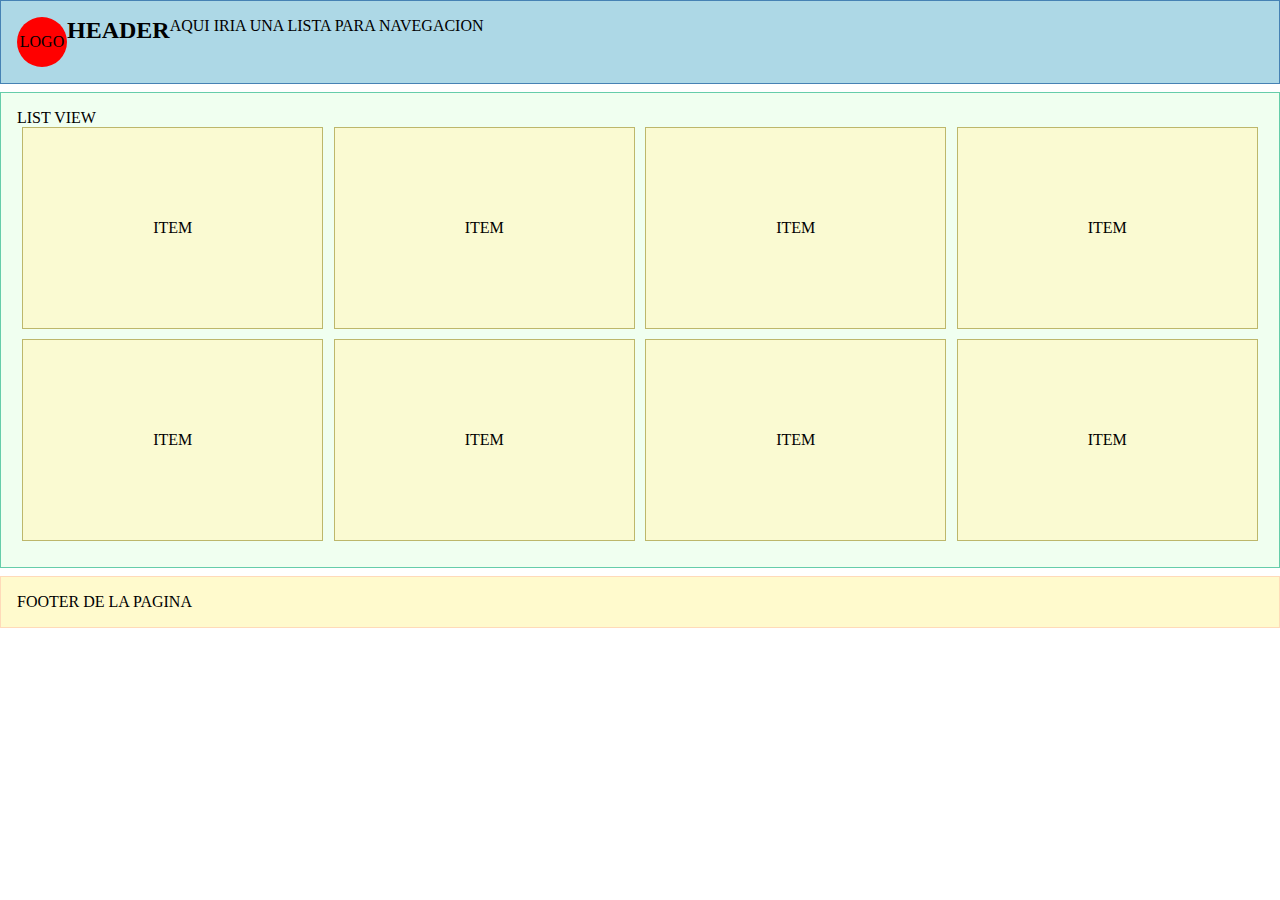
<file: 03/index.html>
<!DOCTYPE html>
<html lang="en">
    <head>
        <meta charset="UTF-8">
        <meta name="viewport" content="width=device-width, initial-scale=1.0">
        <title>Document</title>
        <link rel="StyleSheet" href="estilos.css" type="text/css">
    </head>
    <body>
        <header class="header">
            <div class="circulo">Logo</div> <!-- compoennte de imagen-->
            <h1 class="titulo">header</h1> <!-- componenten Texgo  h1 - h6 - otro tipo de etiquetas ( span / p ...)-->
            <nav class="nav">aqui iria una lista para navegacion</nav> <!-- componente de navgeación / contenedor de enlaces / -->
        </header>

        <main class="main">
            <article class="article">
                <span>list view</span>
                <ul class="list">
                    <li class="item">item</li>
                    <li class="item" id="unico">item</li>
                    <li class="item">item</li>
                    <li class="item">item</li>
                    <li class="item">item</li>
                    <li class="item">item</li>
                    <li class="item">item</li>
                    <li class="item">item</li>
                </ul>
            </article>
        </main>

        <footer class="footer"> footer de la pagina</footer>

    </body>
</html>
</file>
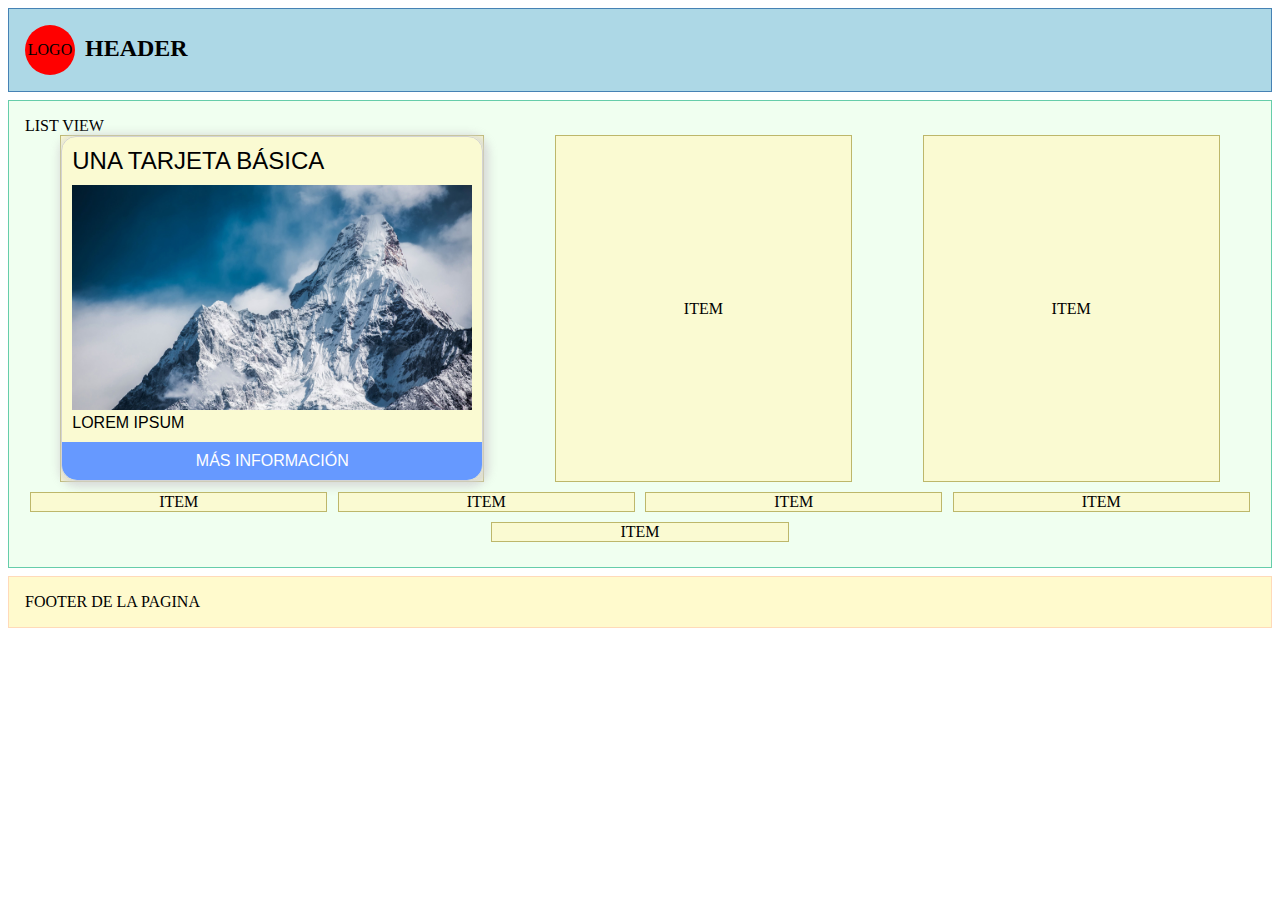
<file: 04/index.html>
<!DOCTYPE html>
<html lang="en">
    <head>
        <meta charset="UTF-8">
        <meta name="viewport" content="width=device-width, initial-scale=1.0">
        <title>Document</title>
        <link rel="StyleSheet" href="estilos.css" type="text/css">
    </head>
    <body>
        <header class="header">
            <div class="circulo">Logo</div>
            <h1 class="titulo">header</h1>
            <nav class="nav">aqui iria una lista para navegacion</nav>
        </header>

        <main class="main">
            <article class="article">
                <span>list view</span>
                <ul class="list">
                    <li class="item">
                        <div class="tarjeta">
                            <div class="titulo">Una tarjeta básica</div>
                            <div class="cuerpo">    <!-- usamos la imagen de BG  ? -->
                                <img src="img/montanias.jpeg" alt="muestra" title="" class="img-card-home"> <!-- o dejamos esta imagen aqui -->
                                lorem ipsum
                            </div>
                            <div class="pie">
                                <a href="#">Más información</a>
                            </div>
                        </div> 
                    </li>
                    <li class="item">item</li>
                    <li class="item">item</li>
                    <li class="item">item</li>
                    <li class="item">item</li>
                    <li class="item">item</li>
                    <li class="item">item</li>
                    <li class="item">item</li>
                </ul>
            </article>
        </main>

        <footer class="footer"> footer de la pagina</footer>

    </body>
</html>
</file>
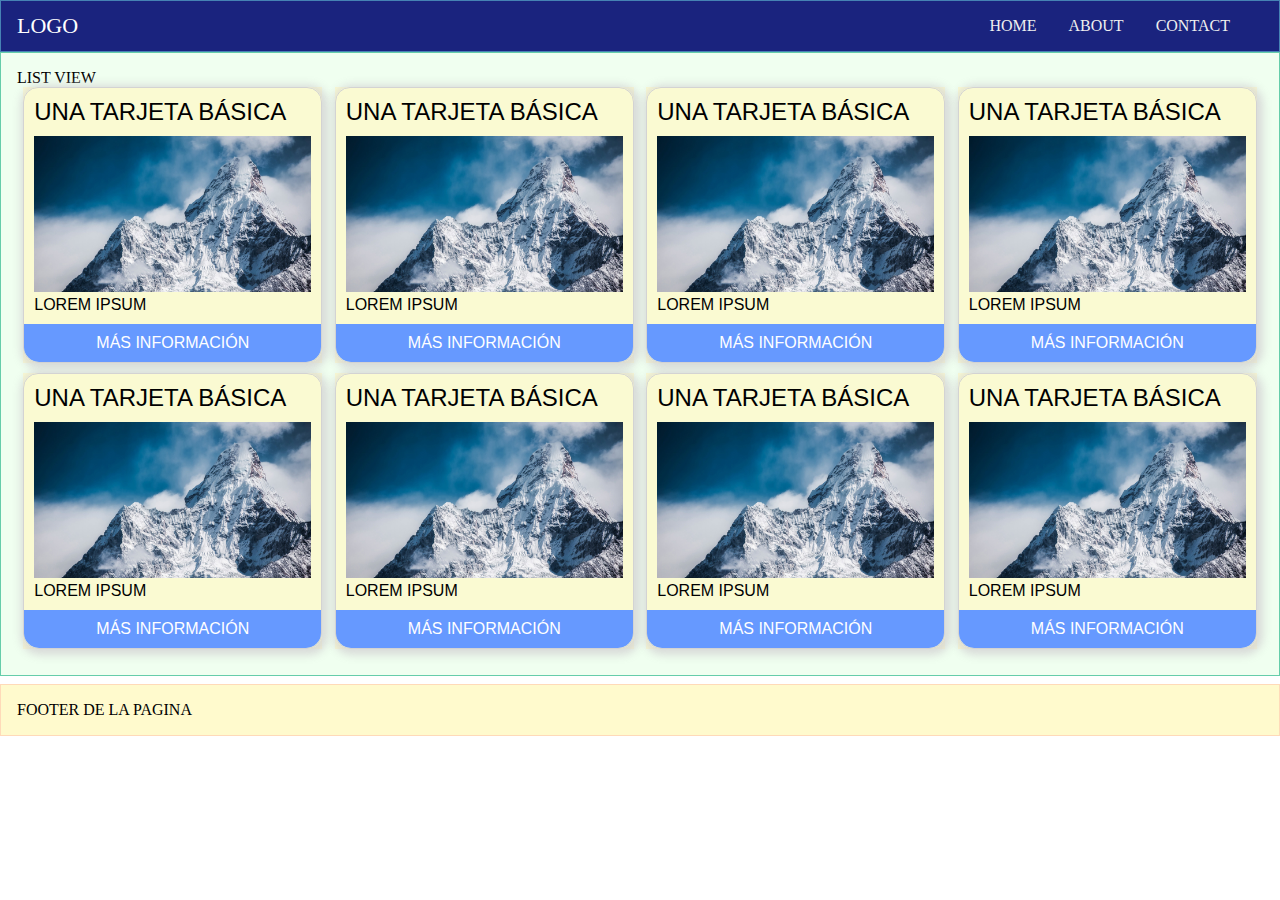
<file: 05/index.html>
<!DOCTYPE html>
<html lang="en">
    <head>
        <meta charset="UTF-8">
        <meta name="viewport" content="width=device-width, initial-scale=1.0">
        <title>Document</title>
        <link rel="StyleSheet" href="estilos.css" type="text/css">
    </head>
    <body>
        <header class="header">

            <nav class="nav">
                <input type="checkbox" id="nav-check">
                <div class="nav-header">
                  <div class="nav-title">
                    Logo
                  </div>
                </div>
                <div class="nav-btn">
                  <label for="nav-check">
                    <span></span>
                    <span></span>
                    <span></span>
                  </label>
                </div>
                
                <ul class="nav-list">
                  <li><a href="#">Home</a></li>
                  <li><a href="#">About</a></li>
                  <li><a href="#">Contact</a></li>
                </ul>
              </nav>
        </header>
        <!-- <header class="header">
            <div class="circulo">Logo</div>
            <h1 class="titulo">header</h1>
            <nav class="nav">aqui iria una lista para navegacion</nav>
            <nav class="nav">
                <input type="checkbox" id="nav-check">
                <div class="nav-header">
                  <div class="nav-title">
                    Logo
                  </div>
                </div>
                <div class="nav-btn">
                  <label for="nav-check">
                    <span></span>
                    <span></span>
                    <span></span>
                  </label>
                </div>
                
                <ul class="nav-list">
                  <li><a href="#">Home</a></li>
                  <li><a href="#">About</a></li>
                  <li><a href="#">Contact</a></li>
                </ul>
              </nav>
        </header> -->

        <main class="main">
            <article class="article">
                
                <span>list view</span>
                <ul class="list">
                    <li class="item">
                        <div class="tarjeta">
                            <div class="titulo">Una tarjeta básica</div>
                            <div class="cuerpo">    
                                <img src="img/montanias.jpeg" alt="muestra" title="" class="img-card-home"> 
                                lorem ipsum
                            </div>
                            <div class="pie">
                                <a href="#">Más información</a>
                            </div>
                        </div> 
                    </li>
                    <li class="item"><div class="tarjeta">
                        <div class="titulo">Una tarjeta básica</div>
                        <div class="cuerpo">    
                            <img src="img/montanias.jpeg" alt="muestra" title="" class="img-card-home"> 
                            lorem ipsum
                        </div>
                        <div class="pie">
                            <a href="#">Más información</a>
                        </div>
                    </div> </li>
                    <li class="item"><div class="tarjeta">
                        <div class="titulo">Una tarjeta básica</div>
                        <div class="cuerpo">   
                            <img src="img/montanias.jpeg" alt="muestra" title="" class="img-card-home"> 
                            lorem ipsum
                        </div>
                        <div class="pie">
                            <a href="#">Más información</a>
                        </div>
                    </div> </li>
                    <li class="item"><div class="tarjeta">
                        <div class="titulo">Una tarjeta básica</div>
                        <div class="cuerpo">    
                            <img src="img/montanias.jpeg" alt="muestra" title="" class="img-card-home">
                            lorem ipsum
                        </div>
                        <div class="pie">
                            <a href="#">Más información</a>
                        </div>
                    </div> </li>
                    <li class="item"><div class="tarjeta">
                        <div class="titulo">Una tarjeta básica</div>
                        <div class="cuerpo"> 
                            <img src="img/montanias.jpeg" alt="muestra" title="" class="img-card-home"> 
                            lorem ipsum
                        </div>
                        <div class="pie">
                            <a href="#">Más información</a>
                        </div>
                    </div> </li>
                    <li class="item"><div class="tarjeta">
                        <div class="titulo">Una tarjeta básica</div>
                        <div class="cuerpo">  
                            <img src="img/montanias.jpeg" alt="muestra" title="" class="img-card-home">
                            lorem ipsum
                        </div>
                        <div class="pie">
                            <a href="#">Más información</a>
                        </div>
                    </div> </li>
                    <li class="item"><div class="tarjeta">
                        <div class="titulo">Una tarjeta básica</div>
                        <div class="cuerpo"> 
                            <img src="img/montanias.jpeg" alt="muestra" title="" class="img-card-home"> 
                            lorem ipsum
                        </div>
                        <div class="pie">
                            <a href="#">Más información</a>
                        </div>
                    </div> </li>
                    <li class="item"><div class="tarjeta">
                        <div class="titulo">Una tarjeta básica</div>
                        <div class="cuerpo">  
                            <img src="img/montanias.jpeg" alt="muestra" title="" class="img-card-home"> 
                            lorem ipsum
                        </div>
                        <div class="pie">
                            <a href="#">Más información</a>
                        </div>
                    </div> </li>
                </ul>
            </article>
        </main>

        <footer class="footer"> footer de la pagina</footer>

    </body>
</html>
</file>
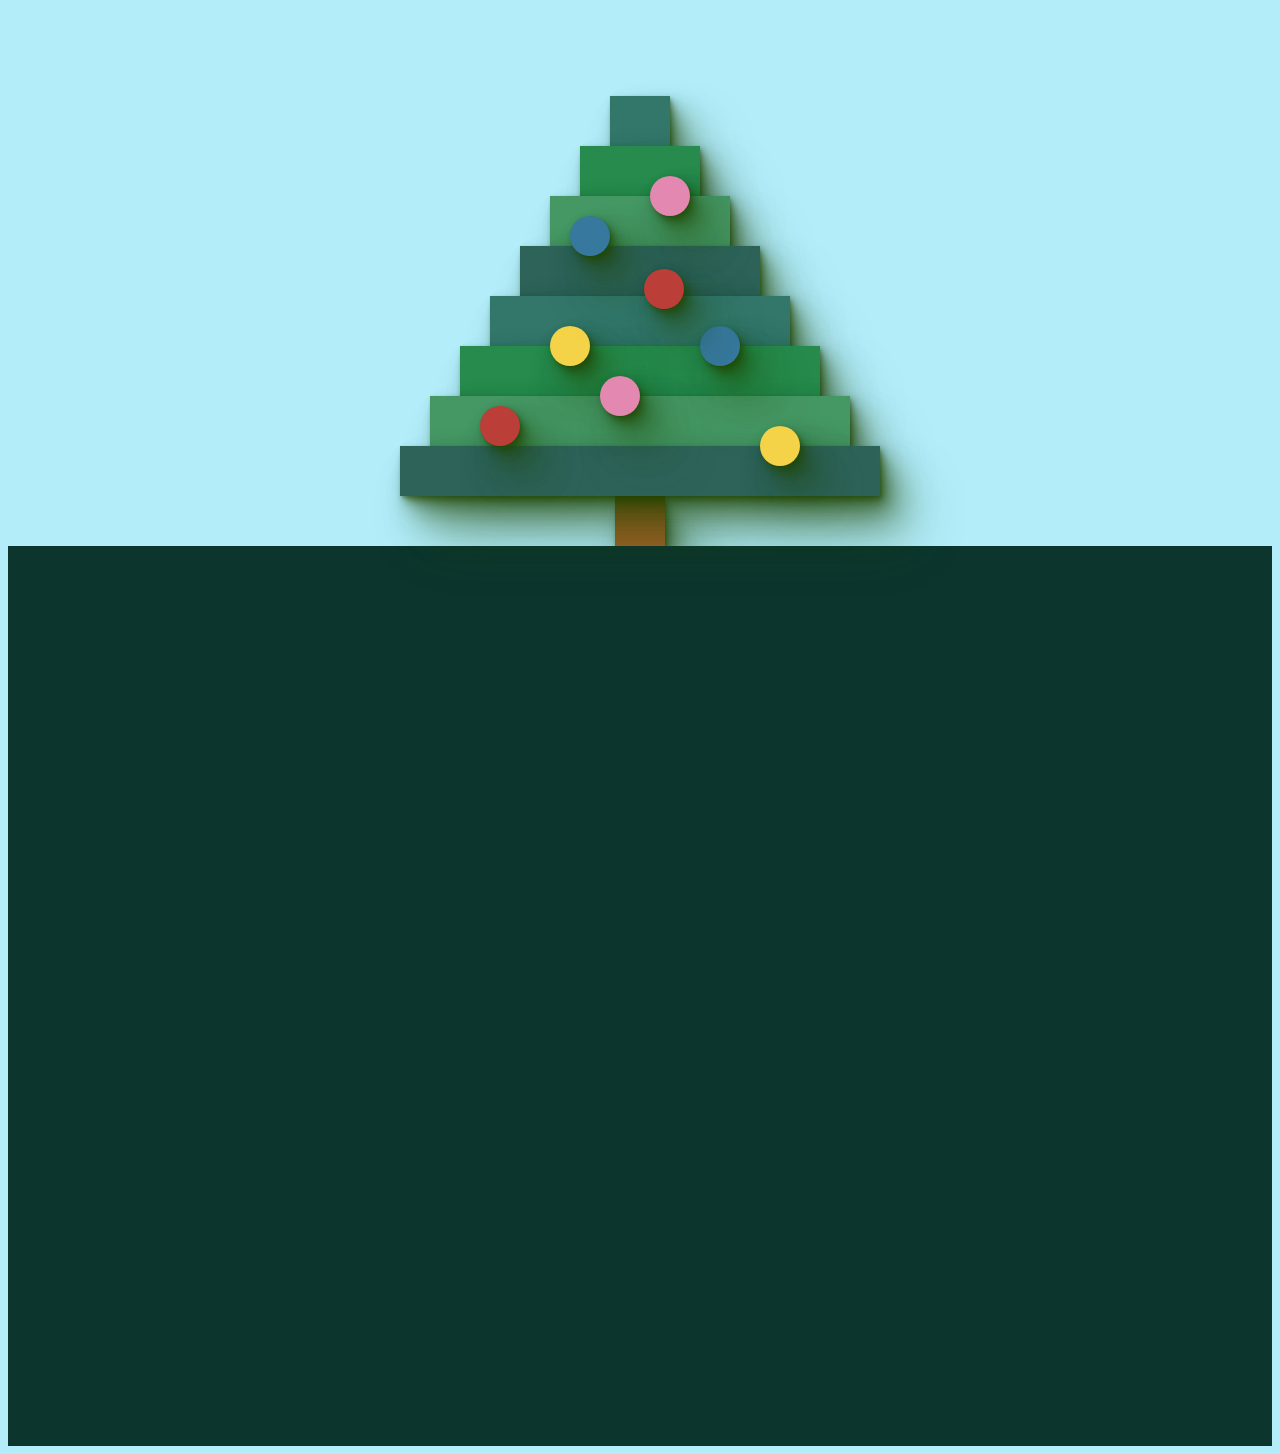
<file: 06_css_XmasTree/index.html>
<!DOCTYPE html>
<html lang="en">
    <head>
        <meta charset="UTF-8">
        <meta name="viewport" content="width=device-width, initial-scale=1.0">
        <title>Document</title>
        <link rel="StyleSheet" href="estilos.css" type="text/css">
    </head>
    <body>
        <div class="xmas">
            <div class="tree">
                <div class="ball">
                    <div class="ball-1"></div>
                    <div class="ball-2"></div>
                    <div class="ball-3"></div>
                    <div class="ball-4"></div>
                    <div class="ball-5"></div>
                    <div class="ball-6"></div>
                    <div class="ball-7"></div>
                    <div class="ball-8"></div>
                    <div class="ball-9"></div>
                </div>
                <div class="tree-1"></div>
                <div class="tree-2"></div>
                <div class="tree-3"></div>
                <div class="tree-4"></div>
                <div class="tree-5"></div>
                <div class="tree-6"></div>
                <div class="tree-7"></div>
                <div class="tree-8"></div>
            </div>
            <div class="trunk"></div>
            <div class="floor"></div>
            
        </div>
    </body>
</html>
</file>
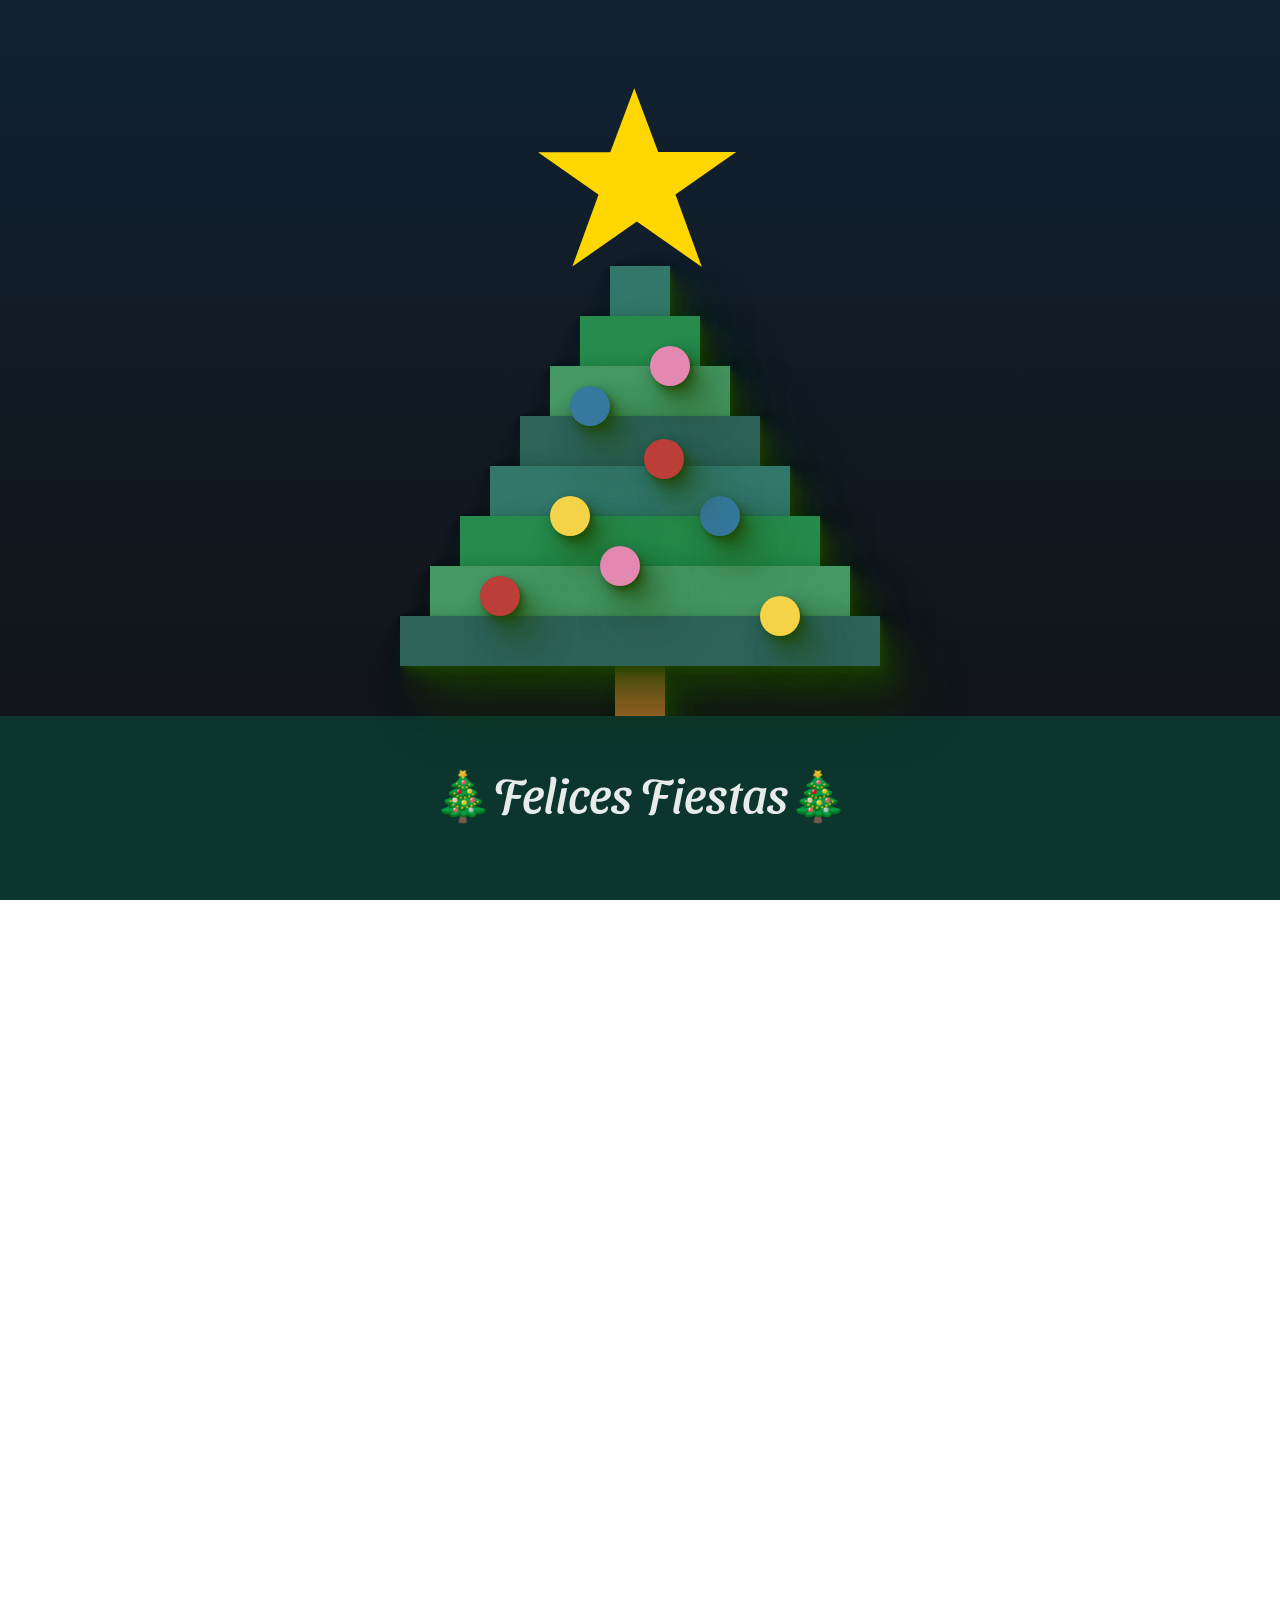
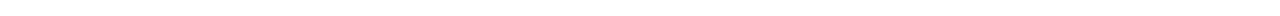
<file: 07_css_XmasTree_Snow/index.html>
<!DOCTYPE html>
<html lang="en">
    <head>
        <meta charset="UTF-8">
        <meta name="viewport" content="width=device-width, initial-scale=1.0">
        <title>Document</title>
        <link rel="StyleSheet" href="estilos.css" type="text/css">
        <link rel="preconnect" href="https://fonts.googleapis.com">
        <link rel="preconnect" href="https://fonts.gstatic.com" crossorigin>
        <link href="https://fonts.googleapis.com/css2?family=Sansita+Swashed&display=swap" rel="stylesheet">
    </head>
    <body>
        <div class="snowflake"></div>
<div class="snowflake"></div>
<div class="snowflake"></div>
<div class="snowflake"></div>
<div class="snowflake"></div>
<div class="snowflake"></div>
<div class="snowflake"></div>
<div class="snowflake"></div>
<div class="snowflake"></div>
<div class="snowflake"></div>
<div class="snowflake"></div>
<div class="snowflake"></div>
<div class="snowflake"></div>
<div class="snowflake"></div>
<div class="snowflake"></div>
<div class="snowflake"></div>
<div class="snowflake"></div>
<div class="snowflake"></div>
<div class="snowflake"></div>
<div class="snowflake"></div>
<div class="snowflake"></div>
<div class="snowflake"></div>
<div class="snowflake"></div>
<div class="snowflake"></div>
<div class="snowflake"></div>
<div class="snowflake"></div>
<div class="snowflake"></div>
<div class="snowflake"></div>
<div class="snowflake"></div>
<div class="snowflake"></div>
<div class="snowflake"></div>
<div class="snowflake"></div>
<div class="snowflake"></div>
<div class="snowflake"></div>
<div class="snowflake"></div>
<div class="snowflake"></div>
<div class="snowflake"></div>
<div class="snowflake"></div>
<div class="snowflake"></div>
<div class="snowflake"></div>
<div class="snowflake"></div>
<div class="snowflake"></div>
<div class="snowflake"></div>
<div class="snowflake"></div>
<div class="snowflake"></div>
<div class="snowflake"></div>
<div class="snowflake"></div>
<div class="snowflake"></div>
<div class="snowflake"></div>
<div class="snowflake"></div>
        <div class="xmas">
            <div class="xmasStar"></div>
            <div class="tree">
                <div class="ball">
                    <div class="ball-1"></div>
                    <div class="ball-2"></div>
                    <div class="ball-3"></div>
                    <div class="ball-4"></div>
                    <div class="ball-5"></div>
                    <div class="ball-6"></div>
                    <div class="ball-7"></div>
                    <div class="ball-8"></div>
                    <div class="ball-9"></div>
                </div>
                <div class="tree-1"></div>
                <div class="tree-2"></div>
                <div class="tree-3"></div>
                <div class="tree-4"></div>
                <div class="tree-5"></div>
                <div class="tree-6"></div>
                <div class="tree-7"></div>
                <div class="tree-8"></div>
            </div>
            <div class="trunk"></div>
            <div class="floor">
                <p class="text">Felices Fiestas</p>
            </div>
        </div>
    </body>
</html>
</file>
<file: 04/estilos.css>
* {}
body {}

#idUnico{}

.header {
    background-color: LightBlue;
    border: 1px solid SteelBlue;
    display: flex;
    margin: 0 0 0.5rem 0;
    padding: 1rem;
    text-transform: uppercase;
  }
  .titulo {
    font-size: 1.5rem;
    margin: 0;
    padding: 0;
  }
  .nav {
    display: none;
    margin: 0px;
    padding: 0px;
  }
  .main {
    background-color: HoneyDew;
    border: 1px solid MediumAquamarine;
    margin: 0 0 0.5rem 0;
    padding: 1rem;
    text-transform: uppercase;
  }
  .list {
    display: flex;
    flex-direction: row;
    flex-wrap: wrap;
    justify-content: space-around;
    list-style: none;
    margin: 0px;
    padding: 0px;
  }
  .item {
    align-content: center;
    align-items: center;
    background-color: LightGoldenrodYellow;
    border: 1px solid DarkKhaki;
    display: flex;
    flex: 0 1 100%;
    /* height: 200px; */
    justify-content: center;
    margin: 0 0 0.8% 0;
    padding: 0px;
  }
  
  .circulo { 
    width: 50px;
    height: 50px;
    background-color: red;
    border-radius: 50%;
    display: flex;
    align-items: center;
    justify-content: center;
  }
  
  .footer {
    background-color: LemonChiffon;
    border: 1px solid PeachPuff;
    margin: 0 0 0.5rem 0;
    padding: 1rem;
    text-transform: uppercase;
  }
  
  /* Medias*/
  @media screen and (min-width: 640px) and (max-width: 1024px) {
    .item {
      flex: 0 1 32%;
      margin: 0 0 0.75% 0;
    }
  }
  
  @media screen and (min-width: 1024px) {
    .item {
      flex: 0 1 24%;
      margin: 0 0 0.8% 0;
    }
  }
  
  /* CARD */
  .tarjeta {
    display:flex;
    flex-direction:column;
    justify-content:space-between;
    width:420px;
    border: 1px solid lightgray;
    box-shadow: 2px 2px 8px 4px #d3d3d3d1;
    border-radius: 15px;
    font-family: sans-serif;
  }
  
  .titulo {
    font-size: 24px;
    padding: 10px 10px 0 10px;
  }
  
  .cuerpo {
    padding: 10px;
  }
  
  .pie {
    background: #6699ff;
    border-radius: 0 0 15px 15px;
    padding: 10px;
    text-align: center;
  }
  
  .pie a {
    text-decoration: none;
    color: white;
  }
  
  .pie a:after {
    content: "";
    position: absolute;
    top: 0;
    right: 0;
    bottom: 0;
    left: 0;
    z-index: 1;
  }


  .img-card-home {
    object-fit: contain;
    width: 100%;
  }
</file>
<file: 05/estilos.css>
* {
  box-sizing: border-box;
}
body {
  margin: 0;
  font-family: 'Segoe UI';
}
#idUnico{}

.header {
    background-color: LightBlue;
    border: 1px solid SteelBlue;
    display: flex;
    /* margin: 0 0 0.5rem 0;
    padding: 1rem; */
    text-transform: uppercase;
  }
  .titulo {
    font-size: 1.5rem;
    margin: 0;
    padding: 0;
  }
  .nav {
    /* display: none;
    margin: 0px;
    padding: 0px; */
  }
  /* Inicio de Navegación */
  .nav {
    width: 100%;
    background-color: #1A237E;
    display: flex;
    align-items: center;
  }
  
  .nav > .nav-header {
    flex: 0.95;
    padding-left: 1rem;
  }
  
  .nav > .nav-header > .nav-title {
    font-size: 22px;
    color: #fff;
  }
  
  .nav > .nav-list {
    display: flex;
    gap: 2rem;
  }
  
  .nav > .nav-list > li {
    list-style-type: none;
  }
  
  .nav > .nav-list > li a {
    text-decoration: none;
    color: #efefef;
    cursor: pointer;
  }
  
  .nav > #nav-check {
    display: none;
  }
  
  @media (max-width: 480px) {
    .nav {
      padding: 1rem;
    }
  
    .nav > .nav-btn {
      display: inline-block;
      position: absolute;
      right: 0;
      top: 0;
      padding-top: 0.2rem;
    }
  
    .nav > .nav-btn > label {
      display: inline-block;
      width: 50px;
      height: 50px;
      padding: 13px;
    }
  
    .nav > .nav-btn > label > span {
      display: block;
      width: 25px;
      height: 10px;
      border-top: 2px solid #eee;
    }
  
    .nav > .nav-list {
      position: absolute;
      display: flex;
      flex-direction: column;
      gap: 1rem;
      width: 100%;
      background-color: #1A237E;
      height: 0;
      transition: all 0.3s ease-in;
      top: 40px;
      left: 0;
      overflow: hidden;
      z-index: 999;
    }
  
    .nav > .nav-list > li {
      width: 100%;
      margin-top: 1.5rem;
    }
  
    .nav > #nav-check:checked ~ .nav-list {
      height: calc(100vh - 50px);
    }
  }
  /* Fin de navegación*/
  .main {
    background-color: HoneyDew;
    border: 1px solid MediumAquamarine;
    margin: 0 0 0.5rem 0;
    padding: 1rem;
    text-transform: uppercase;
  }
  .list {
    display: flex;
    flex-direction: row;
    flex-wrap: wrap;
    justify-content: space-around;
    list-style: none;
    margin: 0px;
    padding: 0px;
    position: relative;
    
  }
  .item {
    align-content: center;
    align-items: center;
    background-color: LightGoldenrodYellow;
    /* border: 1px solid DarkKhaki; */
    display: flex;
    flex: 0 1 100%;
    /* height: 200px; */
    justify-content: center;
    margin: 0 0 0.8% 0;
    padding: 0px;
  }
  
  .circulo { 
    width: 50px;
    height: 50px;
    background-color: red;
    border-radius: 50%;
    display: flex;
    align-items: center;
    justify-content: center;
  }
  
  .footer {
    background-color: LemonChiffon;
    border: 1px solid PeachPuff;
    margin: 0 0 0.5rem 0;
    padding: 1rem;
    text-transform: uppercase;
  }
  
  /* Medias*/
  @media screen and (min-width: 640px) and (max-width: 1024px) {
    .item {
      flex: 0 1 32%;
      margin: 0 0 0.75% 0;
    }
  }
  
  @media screen and (min-width: 1024px) {
    .item {
      flex: 0 1 24%;
      margin: 0 0 0.8% 0;
    }
  }
  
  /* CARD */
  .tarjeta {
    display:flex;
    flex-direction:column;
    justify-content:space-between;
    /* width:420px; */
    border: 1px solid lightgray;
    box-shadow: 2px 2px 8px 4px #d3d3d3d1;
    border-radius: 15px;
    font-family: sans-serif;
  }
  
  .titulo {
    font-size: 24px;
    padding: 10px 10px 0 10px;
  }
  
  .cuerpo {
    padding: 10px;
  }
  
  .pie {
    background: #6699ff;
    border-radius: 0 0 15px 15px;
    padding: 10px;
    text-align: center;
  }
  
  .pie a {
    text-decoration: none;
    color: white;
  }
  
  .pie a:after {
    content: "";
    position: absolute;
    top: 0;
    right: 0;
    bottom: 0;
    left: 0;
    z-index: 1;
  }


  .img-card-home {
    object-fit: contain;
    width: 100%;
  }
</file>
<file: 06_css_XmasTree/estilos.css>
@import url('https://fonts.googleapis.com/css2?family=Sansita+Swashed&display=swap');

:root {
  --shadow-color: 94deg 100% 14%;
  --shadow: 0.3px 0.4px 0.6px hsl(var(--shadow-color) / 0.34),
  	1.7px 2.3px 3.2px -0.4px hsl(var(--shadow-color) / 0.34),
  	3.2px 4.4px 6.1px -0.7px hsl(var(--shadow-color) / 0.34),
  	5.3px 7.2px 10.1px -1.1px hsl(var(--shadow-color) / 0.34),
  	8.5px 11.5px 16.1px -1.4px hsl(var(--shadow-color) / 0.34),
  	13.2px 18px 25.1px -1.8px hsl(var(--shadow-color) / 0.34),
  	20.1px 27.3px 38.1px -2.1px hsl(var(--shadow-color) / 0.34),
  	29.6px 40.2px 56.2px -2.5px hsl(var(--shadow-color) / 0.34);
}

.tree-1 {
  width: 60px;
  height: 50px;
}

.ball-1 {
  --ball-size: 40px;
  width: var(--ball-size);
  height: var(--ball-size);
  border-radius: 50px;
  position: absolute;
}

.tree-2 {
  width: 120px;
  height: 50px;
}

.ball-2 {
  --ball-size: 40px;
  width: var(--ball-size);
  height: var(--ball-size);
  border-radius: 50px;
  position: absolute;
}

.tree-3 {
  width: 180px;
  height: 50px;
}

.ball-3 {
  --ball-size: 40px;
  width: var(--ball-size);
  height: var(--ball-size);
  border-radius: 50px;
  position: absolute;
}

.tree-4 {
  width: 240px;
  height: 50px;
}

.ball-4 {
  --ball-size: 40px;
  width: var(--ball-size);
  height: var(--ball-size);
  border-radius: 50px;
  position: absolute;
}

.tree-5 {
  width: 300px;
  height: 50px;
}

.ball-5 {
  --ball-size: 40px;
  width: var(--ball-size);
  height: var(--ball-size);
  border-radius: 50px;
  position: absolute;
}

.tree-6 {
  width: 360px;
  height: 50px;
}

.ball-6 {
  --ball-size: 40px;
  width: var(--ball-size);
  height: var(--ball-size);
  border-radius: 50px;
  position: absolute;
}

.tree-7 {
  width: 420px;
  height: 50px;
}

.ball-7 {
  --ball-size: 40px;
  width: var(--ball-size);
  height: var(--ball-size);
  border-radius: 50px;
  position: absolute;
}

.tree-8 {
  width: 480px;
  height: 50px;
}

.ball-8 {
  --ball-size: 40px;
  width: var(--ball-size);
  height: var(--ball-size);
  border-radius: 50px;
  position: absolute;
}

.tree div:nth-child(4n+1) {
  background: #2d6359;
  box-shadow: var(--shadow);
}

.ball div:nth-child(4n+1) {
  background: #e388b1;
  box-shadow: var(--shadow);
}

.tree div:nth-child(4n+2) {
  background: #32776a;
  box-shadow: var(--shadow);
}

.ball div:nth-child(4n+2) {
  background: #f4d348;
  box-shadow: var(--shadow);
}

.tree div:nth-child(4n+3) {
  background: #268b4c;
  box-shadow: var(--shadow);
}

.ball div:nth-child(4n+3) {
  background: #37799e;
  box-shadow: var(--shadow);
}

.tree div:nth-child(4n+4) {
  background: #459763;
  box-shadow: var(--shadow);
}

.ball div:nth-child(4n+4) {
  background: #bb3e39;
  box-shadow: var(--shadow);
}

body {
  background-color: #b2edf9;
  overflow: hidden;
}

.xmas,
.tree {
  display: flex;
  align-items: center;
  flex-direction: column;
}

.xmas {
  margin: 6rem 0 0 0;
}

.star {
  position: relative;
  z-index: 2;
}

.tree {
  position: relative;
}

.trunk {
  --trunk: #9e6328;
  width: 50px;
  height: 50px;
  background-color: var(--trunk);
  box-shadow: var(--shadow);
}

.floor {
  height: 100vh;
  width: 100%;
  background-color: #0c362d;
}

.ball-1 {
  left: 250px;
  top: 80px;
}
.ball-2 {
  left: 150px;
  top: 230px;
}
.ball-3 {
  left: 300px;
  top: 230px;
}
.ball-4 {
  left: 80px;
  top: 310px;
}
.ball-5 {
  left: 200px;
  top: 280px;
}
.ball-6 {
  left: 360px;
  top: 330px;
}
.ball-7 {
  left: 170px;
  top: 120px;
}
.ball-8 {
  left: 244px;
  top: 173px;
}

.text {
  text-align: center;
  font-family: 'Sansita Swashed';
  font-size:3rem;
  color:white;
  animation-name:glow;
  animation-duration:1s;
  animation-iteration-count:infinite;
  animation-direction:alternate;
  opacity: 0.9;
}

@keyframes glow{
  from{text-shadow:0px 0px 5px #fff,0px 0px 5px #614ad3;}
  to{text-shadow:0px 0px 20px #fff,0px 0px 20px #614ad3;}
}
</file>
<file: 03/estilos.css>
/* * { color: red;} */
body {
/*  reset del body*/
margin: 0;
padding: 0;
}

#idUnico{}

.header {
    background-color: LightBlue;
    border: 1px solid SteelBlue;
    display: flex;
    margin: 0 0 0.5rem 0;
    padding: 1rem;
    text-transform: uppercase;
  }
  .titulo {
    font-size: 1.5rem;
    margin: 0;
    padding: 0;
  }
  .nav {
    /* display: none; */
    margin: 0px;
    padding: 0px;
  }
  .main {
    background-color: HoneyDew;
    border: 1px solid MediumAquamarine;
    margin: 0 0 0.5rem 0;
    padding: 1rem;
    text-transform: uppercase;
  }
  .list {
    display: flex;
    flex-direction: row;
    flex-wrap: wrap;
    justify-content: space-around;
    list-style: none;
    margin: 0px;
    padding: 0px;
  }
  .item {
    align-content: center;
    align-items: center;
    background-color: LightGoldenrodYellow;
    border: 1px solid DarkKhaki;
    display: flex;
    flex: 0 1 100%;
    height: 200px;
    justify-content: center;
    margin: 0 0 0.8% 0;
    padding: 0px;
  }
  
  .circulo { 
    width: 50px;
    height: 50px;
    background-color: red;
    border-radius: 50%;
    display: flex;
    align-items: center;
    justify-content: center;
    ;
  }
  
  .footer {
    background-color: LemonChiffon;
    border: 1px solid PeachPuff;
    margin: 0 0 0.5rem 0;
    padding: 1rem;
    text-transform: uppercase;
  }
  
  /* Medias*/
  @media screen and (min-width: 640px) and (max-width: 1024px) {
    .item {
      flex: 0 1 32%;
      margin: 0 0 0.75% 0;
    }
  }
  
  @media screen and (min-width: 1024px) {
    .item {
      flex: 0 1 24%;
      margin: 0 0 0.8% 0;
    }
  }
</file>
<file: 07_css_XmasTree_Snow/estilos.css>
/* AXPE 2023 */
/* ************************************************** */
/* Reset */
/* ************************************************** */
@import url('https://fonts.googleapis.com/css2?family=Sansita+Swashed&display=swap');

/* ************************************************** */
/* constants */
/* ************************************************** */
:root {
  --shadow-color: 94deg 100% 14%;
  --shadow: 0.3px 0.4px 0.6px hsl(var(--shadow-color) / 0.34),
    1.7px 2.3px 3.2px -0.4px hsl(var(--shadow-color) / 0.34),
    3.2px 4.4px 6.1px -0.7px hsl(var(--shadow-color) / 0.34),
    5.3px 7.2px 10.1px -1.1px hsl(var(--shadow-color) / 0.34),
    8.5px 11.5px 16.1px -1.4px hsl(var(--shadow-color) / 0.34),
    13.2px 18px 25.1px -1.8px hsl(var(--shadow-color) / 0.34),
    20.1px 27.3px 38.1px -2.1px hsl(var(--shadow-color) / 0.34),
    29.6px 40.2px 56.2px -2.5px hsl(var(--shadow-color) / 0.34);
  /* Consts colores */
  --bg-web: #b2edf9;
  --color-ball-a: #e388b1;
  --color-ball-b: #f4d348;
  --color-ball-c: #37799e;
  --color-ball-d: #bb3e39;
  --color-start: gold;
  --color-floor: #0c362d;
  --color-tree-a: #2d6359;
  --color-tree-b: #32776a;
  --color-tree-c: #268b4c;
  --color-tree-D: #459763;
  --color-trunk: #9e6328;
  --color-white: white;
  --color-shadow-text: #614ad3;
}
* {
  box-sizing: border-box;
}

html, body {
  /* margin: 0;
  padding: 0;
  background-color: var(--bg-web, #b2edf9) ;
  overflow: hidden; */

  padding: 0;
  margin: 0;
  width: 100vw;
  height: 100vh;
  position: relative;
  overflow: hidden;
  background: linear-gradient(#123, #111);
}


/* ************************************************** */
/* definition */
/* ************************************************** */
.xmas,
.tree {
  display: flex;
  align-items: center;
  flex-direction: column;
}

.xmas {
  margin: 6rem 0 0 0;
}

.tree {
  position: relative;
}

.logo {
  position: absolute;
  width: 170px;
  height: 60px;
  background-color: transparent;
  top: 0;
  margin: 2rem;
}

.logo svg {
  fill: var(--color-white, #fff);
}

/* ************************************************** */
/* star */
/* ************************************************** */

.xmasStar {
  /* Orden alfabético de las propiedades */
  animation: rotate 3s linear infinite;
  border-bottom: 70px solid var(--color-start, gold);
  border-left: 100px solid transparent;
  border-right: 100px solid transparent;
  color: var(--color-start, gold);
  display: block;
  height: 0px;
  margin: 50px 0;
  position: relative;
  transform: rotate(35deg);
  width: 0px;
  z-index: 10;
}

.xmasStar:before {
  content: '';
  /* por funcionalidad */
  /* Posicionamiento (position, top, right, bottom, left, z-index) */
  position: absolute;
  top: -45px;
  left: -65px;

  /* Composición (float, clear, display, box-sizing, visibility, overflow, clip) */
  display: block;

  /* Modelo de caja (width, height, margin, padding) */
  width: 0;
  height: 0;

  /* Contenidos especiales (list, table, quotes, content, counter) */

  /* Tipografía y texto (font, text-align, text-transform) */

  /* Color y apariencia (outline, color, background, border) */
  border-bottom: 80px solid var(--color-start, gold);
  border-left: 30px solid transparent;
  border-right: 30px solid transparent;

  /* Efectos visuales (box-shadow, text-shadow, transform, transition) */
  transform: rotate(-35deg);

  /* Miscelánea (opacity, cursor, filters) */
  /* Impresión (page-break, orphans, widows) */
}
/* TODO .-*/
/* Resto de propiedaes no siguen un patron tocaría ir organizandolas en función de una de las anteriores*/
.xmasStar:after {
  position: absolute;
  display: block;
  color: var(--color-start, gold);
  top: 3px;
  left: -105px;
  width: 0px;
  height: 0px;
  border-right: 100px solid transparent;
  border-bottom: 70px solid var(--color-start, gold);
  border-left: 100px solid transparent;
  transform: rotate(-70deg);
  content: '';
}

/* ************************************************** */
/* tree */
/* ************************************************** */
.tree-1 {
  width: 60px;
  height: 50px;
}
.tree-2 {
  width: 120px;
  height: 50px;
}

.tree-3 {
  width: 180px;
  height: 50px;
}
.tree-4 {
  width: 240px;
  height: 50px;
}
.tree-5 {
  width: 300px;
  height: 50px;
}

.tree-6 {
  width: 360px;
  height: 50px;
}

.tree-7 {
  width: 420px;
  height: 50px;
}

.tree-8 {
  width: 480px;
  height: 50px;
}
/* Colors */

.tree div:nth-child(4n+1), .tree div:nth-child(4n+2), .tree div:nth-child(4n+3), .tree div:nth-child(4n+4),
.ball div:nth-child(4n+1), .ball div:nth-child(4n+2), .ball div:nth-child(4n+3), .ball div:nth-child(4n+4) {
  box-shadow: var(--shadow);
}

.tree div:nth-child(4n+1) {
  background: var(--color-tree-a, #2d6359);
}
.tree div:nth-child(4n+2) {
  background: var(--color-tree-b, #32776a);
}
.tree div:nth-child(4n+3) {
  background: var(--color-tree-c, #268b4c);
}
.tree div:nth-child(4n+4) {
  background: var(--color-tree-d, #459763);
}

/* ************************************************** */
/* trunk */
/* ************************************************** */
.trunk {
  
  width: 50px;
  height: 50px;
  background-color: var(--color-trunk, #9e6328);
  box-shadow: var(--shadow);
}

/* Christmas decoration */
/* ************************************************** */
.ball-1, .ball-2 , .ball-3, .ball-4,
.ball-5, .ball-6 , .ball-7, .ball-8 {
  --ball-size: 40px;
  width: var(--ball-size);
  aspect-ratio: 1 / 1;
  border-radius: 50px;
  position: absolute;
}

 /* Colors */
 .ball div:nth-child(4n+1) {
  background: var(--color-ball-a, #e388b1);
}

.ball div:nth-child(4n+2) {
  background: var(--color-ball-b, #f4d348);
}

.ball div:nth-child(4n+3) {
  background: var(--color-ball-c, #37799e);
}

.ball div:nth-child(4n+4) {
  background: var(--color-ball-d, #bb3e39);
}
 /* positions */
.ball-1 {
  left: 250px;
  top: 80px;
  /* clip-path: polygon(50% 0%, 61% 35%, 98% 35%, 68% 57%, 79% 91%, 50% 70%, 21% 91%, 32% 57%, 2% 35%, 39% 35%); */
}
.ball-2 {
  left: 150px;
  top: 230px;
}
.ball-3 {
  left: 300px;
  top: 230px;
}
.ball-4 {
  left: 80px;
  top: 310px;
}
.ball-5 {
  left: 200px;
  top: 280px;
}
.ball-6 {
  left: 360px;
  top: 330px;
}
.ball-7 {
  left: 170px;
  top: 120px;
}
.ball-8 {
  left: 244px;
  top: 173px;
}

/* floor */
/* ************************************************** */
.floor {
  height: 100vh;
  width: 100%;
  background-color: var(--color-floor, #0c362d);
}

/* felices fiestas */
/* ************************************************** */
.text {
  text-align: center;
  font-family: 'Sansita Swashed';
  font-size:3rem;
  /* prueba de sobreescritura de constante global VS local de clase */
  /* --color-white: red; */
  color:var(--color-white, white);
  animation-name:glow;
  animation-duration:1s;
  animation-iteration-count:infinite;
  animation-direction:alternate;
  opacity: 0.9;
}

.text::before {
  content: "🎄";
}
.text::after {
  content: "🎄";
}


@keyframes glow{
  from{text-shadow:0px 0px 5px #fff,0px 0px 5px var(--color-shadow-text,#614ad3);}
  to{text-shadow:0px 0px 20px #fff,0px 0px 20px var(--color-shadow-text,#614ad3);}
}

@keyframes rotate { 
  0%{ transform: rotate(0deg) scale(1)}
  50% { transform:rotate(180deg) scale(1.5); } 
  100% { transform: rotate(360deg) scale(1)}
}

/* plus .- Snow */

.snowflake {
  --size: 1vw;
  width: var(--size);
  height: var(--size);
  background: white;
  border-radius: 50%;
  position: absolute;
  top: -5vh;
}

@keyframes snowfall {
  0% {
    transform: translate3d(var(--left-ini), 0, 0);
  }
  100% {
    transform: translate3d(var(--left-end), 110vh, 0);
  }
}
.snowflake:nth-child(1) {
  --size: 0.4vw;
  --left-ini: 8vw;
  --left-end: 6vw;
  left: 19vw;
  animation: snowfall 8s linear infinite;
  animation-delay: -8s;
}

.snowflake:nth-child(2) {
  --size: 0.4vw;
  --left-ini: 3vw;
  --left-end: 1vw;
  left: 89vw;
  animation: snowfall 10s linear infinite;
  animation-delay: -2s;
}

.snowflake:nth-child(3) {
  --size: 0.6vw;
  --left-ini: 6vw;
  --left-end: 9vw;
  left: 60vw;
  animation: snowfall 8s linear infinite;
  animation-delay: -5s;
}

.snowflake:nth-child(4) {
  --size: 0.4vw;
  --left-ini: -2vw;
  --left-end: -3vw;
  left: 36vw;
  animation: snowfall 8s linear infinite;
  animation-delay: -1s;
}

.snowflake:nth-child(5) {
  --size: 0.8vw;
  --left-ini: 3vw;
  --left-end: 4vw;
  left: 78vw;
  animation: snowfall 11s linear infinite;
  animation-delay: -4s;
}

.snowflake:nth-child(6) {
  --size: 0.6vw;
  --left-ini: 9vw;
  --left-end: -7vw;
  left: 23vw;
  animation: snowfall 14s linear infinite;
  animation-delay: -6s;
}

.snowflake:nth-child(7) {
  --size: 0.2vw;
  --left-ini: 8vw;
  --left-end: 10vw;
  left: 78vw;
  animation: snowfall 9s linear infinite;
  animation-delay: -4s;
}

.snowflake:nth-child(8) {
  --size: 0.4vw;
  --left-ini: -9vw;
  --left-end: 0vw;
  left: 95vw;
  animation: snowfall 13s linear infinite;
  animation-delay: -2s;
}

.snowflake:nth-child(9) {
  --size: 0.2vw;
  --left-ini: -5vw;
  --left-end: -6vw;
  left: 15vw;
  animation: snowfall 7s linear infinite;
  animation-delay: -9s;
}

.snowflake:nth-child(10) {
  --size: 0.4vw;
  --left-ini: 2vw;
  --left-end: 6vw;
  left: 53vw;
  animation: snowfall 9s linear infinite;
  animation-delay: -4s;
}

.snowflake:nth-child(11) {
  --size: 1vw;
  --left-ini: 7vw;
  --left-end: 4vw;
  left: 91vw;
  animation: snowfall 6s linear infinite;
  animation-delay: -1s;
}

.snowflake:nth-child(12) {
  --size: 0.6vw;
  --left-ini: -3vw;
  --left-end: 10vw;
  left: 18vw;
  animation: snowfall 11s linear infinite;
  animation-delay: -2s;
}

.snowflake:nth-child(13) {
  --size: 0.4vw;
  --left-ini: 6vw;
  --left-end: -2vw;
  left: 2vw;
  animation: snowfall 11s linear infinite;
  animation-delay: -10s;
}

.snowflake:nth-child(14) {
  --size: 0.8vw;
  --left-ini: -5vw;
  --left-end: 4vw;
  left: 31vw;
  animation: snowfall 6s linear infinite;
  animation-delay: -2s;
}

.snowflake:nth-child(15) {
  --size: 0.8vw;
  --left-ini: 2vw;
  --left-end: -9vw;
  left: 20vw;
  animation: snowfall 14s linear infinite;
  animation-delay: -2s;
}

.snowflake:nth-child(16) {
  --size: 0.6vw;
  --left-ini: 8vw;
  --left-end: 0vw;
  left: 85vw;
  animation: snowfall 8s linear infinite;
  animation-delay: -2s;
}

.snowflake:nth-child(17) {
  --size: 1vw;
  --left-ini: -1vw;
  --left-end: -9vw;
  left: 48vw;
  animation: snowfall 8s linear infinite;
  animation-delay: -3s;
}

.snowflake:nth-child(18) {
  --size: 0.6vw;
  --left-ini: -8vw;
  --left-end: -8vw;
  left: 66vw;
  animation: snowfall 12s linear infinite;
  animation-delay: -1s;
}

.snowflake:nth-child(19) {
  --size: 0.8vw;
  --left-ini: 4vw;
  --left-end: -4vw;
  left: 92vw;
  animation: snowfall 6s linear infinite;
  animation-delay: -2s;
}

.snowflake:nth-child(20) {
  --size: 0.4vw;
  --left-ini: 0vw;
  --left-end: -8vw;
  left: 30vw;
  animation: snowfall 11s linear infinite;
  animation-delay: -5s;
}

.snowflake:nth-child(21) {
  --size: 0.6vw;
  --left-ini: 0vw;
  --left-end: 4vw;
  left: 90vw;
  animation: snowfall 14s linear infinite;
  animation-delay: -3s;
}

.snowflake:nth-child(22) {
  --size: 0.8vw;
  --left-ini: -7vw;
  --left-end: 5vw;
  left: 86vw;
  animation: snowfall 7s linear infinite;
  animation-delay: -9s;
}

.snowflake:nth-child(23) {
  --size: 0.4vw;
  --left-ini: 8vw;
  --left-end: 10vw;
  left: 12vw;
  animation: snowfall 11s linear infinite;
  animation-delay: -10s;
}

.snowflake:nth-child(24) {
  --size: 0.2vw;
  --left-ini: 1vw;
  --left-end: -8vw;
  left: 43vw;
  animation: snowfall 15s linear infinite;
  animation-delay: -8s;
}

.snowflake:nth-child(25) {
  --size: 1vw;
  --left-ini: 7vw;
  --left-end: 4vw;
  left: 79vw;
  animation: snowfall 8s linear infinite;
  animation-delay: -8s;
}

.snowflake:nth-child(26) {
  --size: 0.2vw;
  --left-ini: -9vw;
  --left-end: -6vw;
  left: 18vw;
  animation: snowfall 8s linear infinite;
  animation-delay: -6s;
}

.snowflake:nth-child(27) {
  --size: 1vw;
  --left-ini: -2vw;
  --left-end: -5vw;
  left: 96vw;
  animation: snowfall 6s linear infinite;
  animation-delay: -5s;
}

.snowflake:nth-child(28) {
  --size: 0.4vw;
  --left-ini: -7vw;
  --left-end: -8vw;
  left: 37vw;
  animation: snowfall 9s linear infinite;
  animation-delay: -2s;
}

.snowflake:nth-child(29) {
  --size: 1vw;
  --left-ini: 5vw;
  --left-end: 4vw;
  left: 92vw;
  animation: snowfall 8s linear infinite;
  animation-delay: -5s;
}

.snowflake:nth-child(30) {
  --size: 0.4vw;
  --left-ini: 6vw;
  --left-end: 0vw;
  left: 43vw;
  animation: snowfall 11s linear infinite;
  animation-delay: -10s;
}

.snowflake:nth-child(31) {
  --size: 0.6vw;
  --left-ini: 8vw;
  --left-end: -5vw;
  left: 90vw;
  animation: snowfall 15s linear infinite;
  animation-delay: -1s;
}

.snowflake:nth-child(32) {
  --size: 0.8vw;
  --left-ini: -6vw;
  --left-end: 3vw;
  left: 81vw;
  animation: snowfall 14s linear infinite;
  animation-delay: -5s;
}

.snowflake:nth-child(33) {
  --size: 0.2vw;
  --left-ini: 4vw;
  --left-end: -7vw;
  left: 57vw;
  animation: snowfall 6s linear infinite;
  animation-delay: -6s;
}

.snowflake:nth-child(34) {
  --size: 0.8vw;
  --left-ini: -5vw;
  --left-end: -3vw;
  left: 6vw;
  animation: snowfall 7s linear infinite;
  animation-delay: -10s;
}

.snowflake:nth-child(35) {
  --size: 0.4vw;
  --left-ini: -4vw;
  --left-end: 2vw;
  left: 92vw;
  animation: snowfall 12s linear infinite;
  animation-delay: -4s;
}

.snowflake:nth-child(36) {
  --size: 0.2vw;
  --left-ini: -3vw;
  --left-end: 10vw;
  left: 16vw;
  animation: snowfall 11s linear infinite;
  animation-delay: -3s;
}

.snowflake:nth-child(37) {
  --size: 1vw;
  --left-ini: 0vw;
  --left-end: -1vw;
  left: 68vw;
  animation: snowfall 15s linear infinite;
  animation-delay: -8s;
}

.snowflake:nth-child(38) {
  --size: 0.2vw;
  --left-ini: -2vw;
  --left-end: 6vw;
  left: 84vw;
  animation: snowfall 9s linear infinite;
  animation-delay: -10s;
}

.snowflake:nth-child(39) {
  --size: 0.2vw;
  --left-ini: 4vw;
  --left-end: -6vw;
  left: 95vw;
  animation: snowfall 12s linear infinite;
  animation-delay: -6s;
}

.snowflake:nth-child(40) {
  --size: 1vw;
  --left-ini: -3vw;
  --left-end: 0vw;
  left: 79vw;
  animation: snowfall 8s linear infinite;
  animation-delay: -1s;
}

.snowflake:nth-child(41) {
  --size: 1vw;
  --left-ini: -8vw;
  --left-end: 1vw;
  left: 7vw;
  animation: snowfall 6s linear infinite;
  animation-delay: -5s;
}

.snowflake:nth-child(42) {
  --size: 1vw;
  --left-ini: 3vw;
  --left-end: 8vw;
  left: 34vw;
  animation: snowfall 10s linear infinite;
  animation-delay: -1s;
}

.snowflake:nth-child(43) {
  --size: 0.2vw;
  --left-ini: 3vw;
  --left-end: -1vw;
  left: 68vw;
  animation: snowfall 13s linear infinite;
  animation-delay: -10s;
}

.snowflake:nth-child(44) {
  --size: 0.6vw;
  --left-ini: 7vw;
  --left-end: -4vw;
  left: 63vw;
  animation: snowfall 14s linear infinite;
  animation-delay: -3s;
}

.snowflake:nth-child(45) {
  --size: 0.6vw;
  --left-ini: -3vw;
  --left-end: 8vw;
  left: 1vw;
  animation: snowfall 12s linear infinite;
  animation-delay: -2s;
}

.snowflake:nth-child(46) {
  --size: 1vw;
  --left-ini: -1vw;
  --left-end: 4vw;
  left: 79vw;
  animation: snowfall 9s linear infinite;
  animation-delay: -7s;
}

.snowflake:nth-child(47) {
  --size: 0.8vw;
  --left-ini: -6vw;
  --left-end: -1vw;
  left: 53vw;
  animation: snowfall 15s linear infinite;
  animation-delay: -7s;
}

.snowflake:nth-child(48) {
  --size: 0.8vw;
  --left-ini: -6vw;
  --left-end: 3vw;
  left: 61vw;
  animation: snowfall 8s linear infinite;
  animation-delay: -7s;
}

.snowflake:nth-child(49) {
  --size: 1vw;
  --left-ini: 4vw;
  --left-end: 7vw;
  left: 72vw;
  animation: snowfall 8s linear infinite;
  animation-delay: -10s;
}

.snowflake:nth-child(50) {
  --size: 0.2vw;
  --left-ini: 1vw;
  --left-end: -5vw;
  left: 18vw;
  animation: snowfall 7s linear infinite;
  animation-delay: -6s;
}

/* added small blur every 6 snowflakes*/
.snowflake:nth-child(6n) {
  filter: blur(1px);
}

/***/


/* End CSS */
</file>
